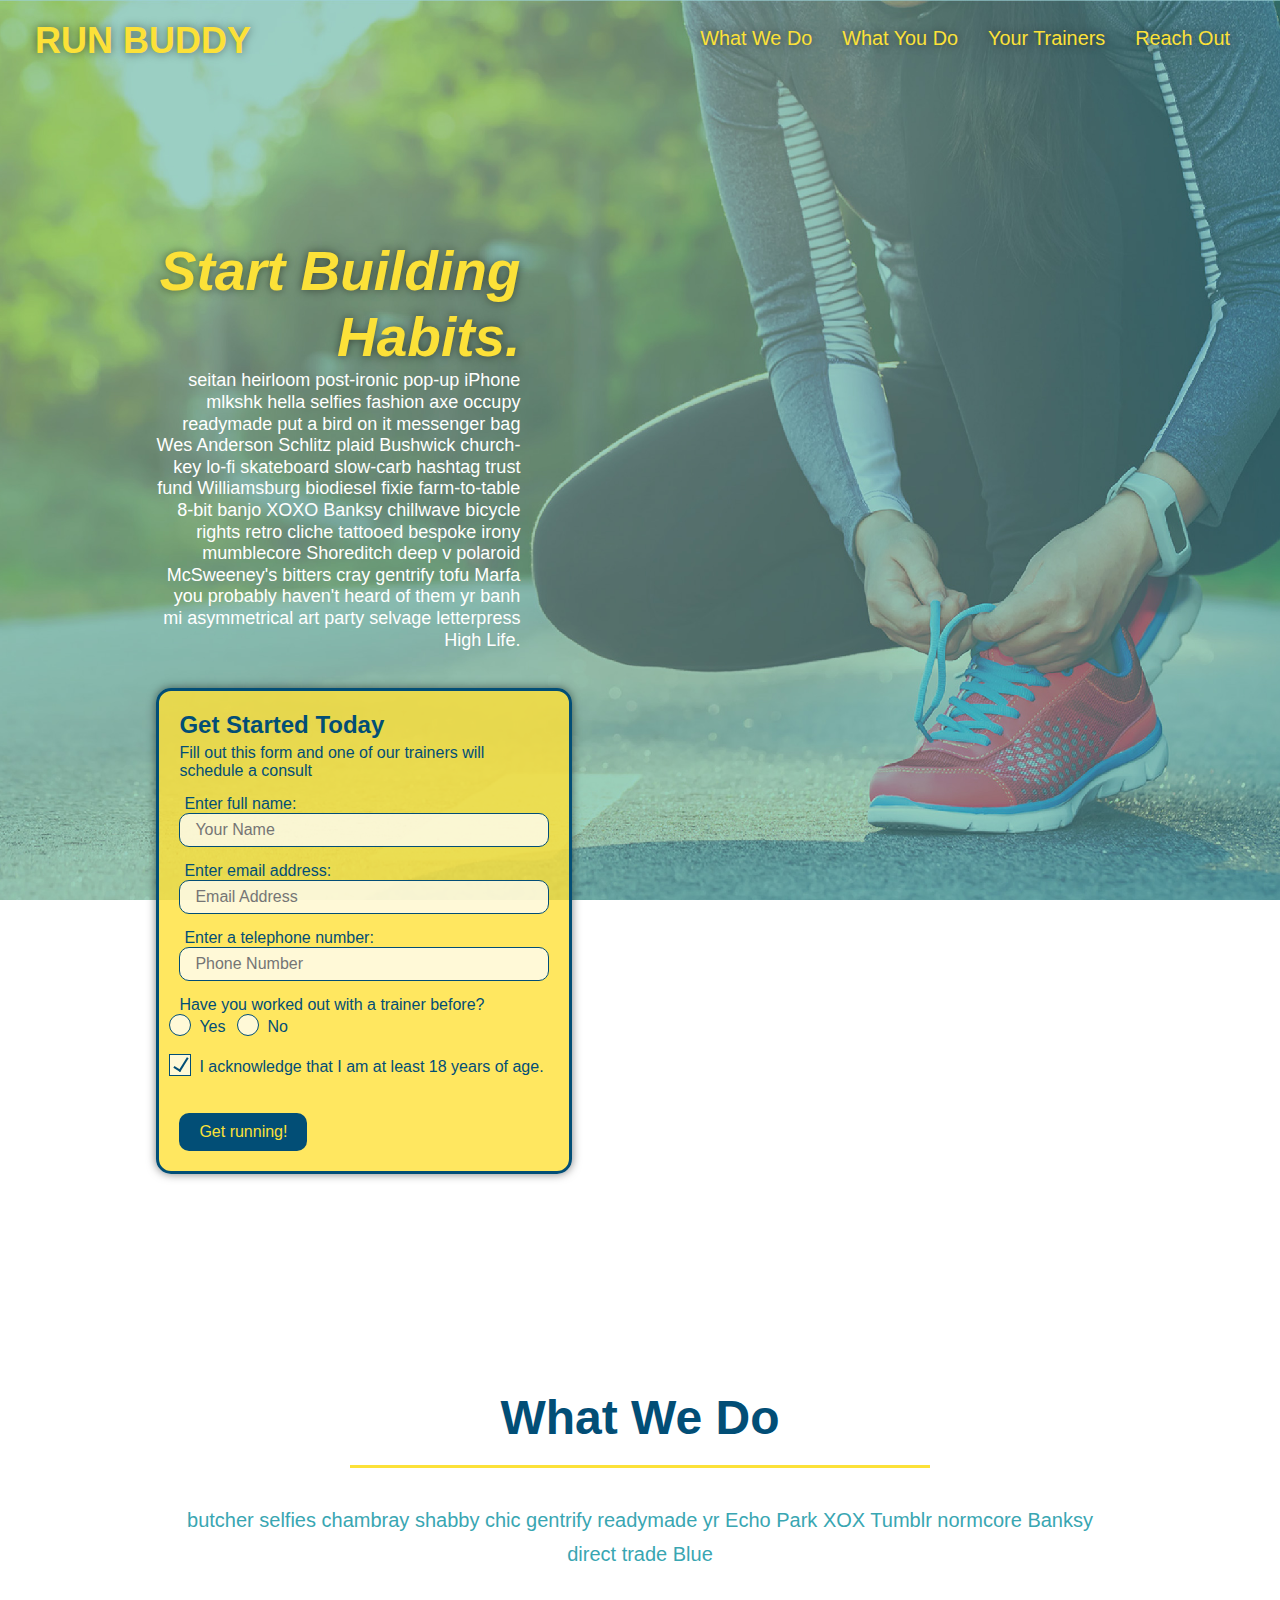
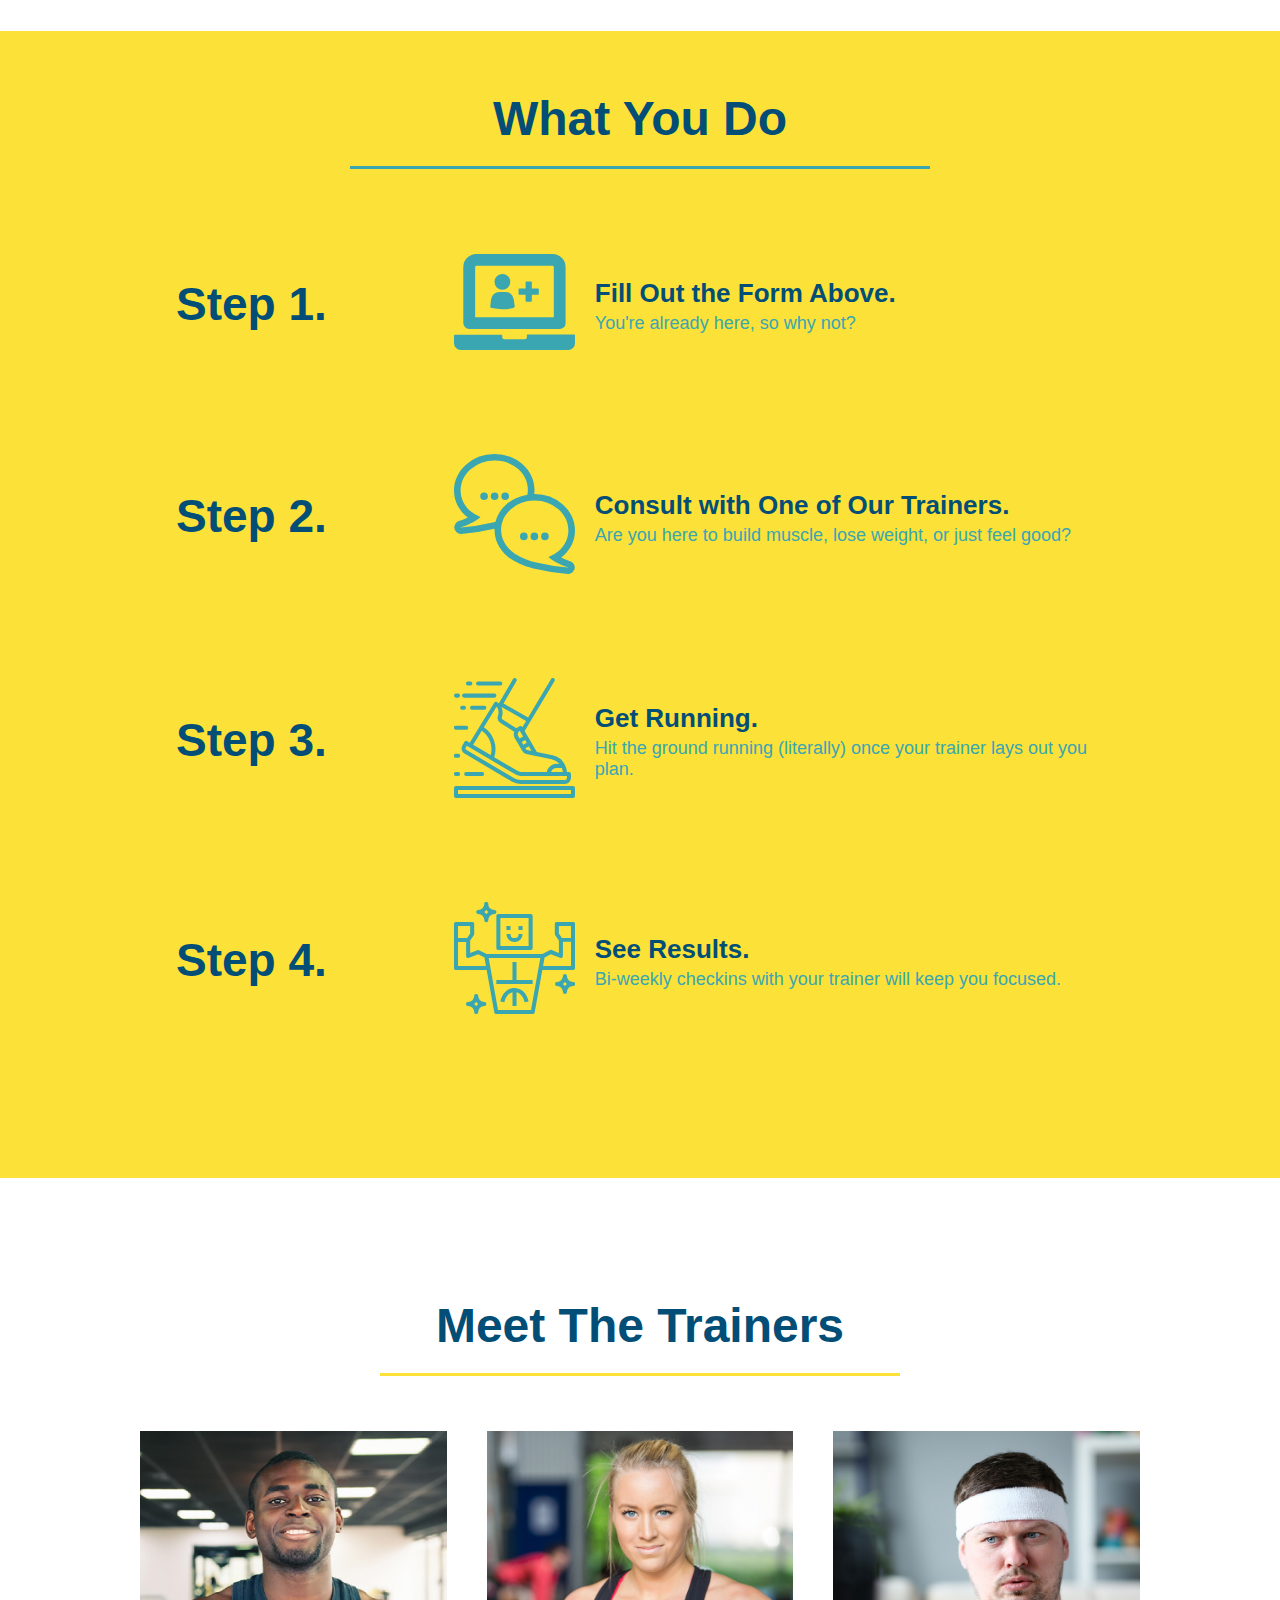
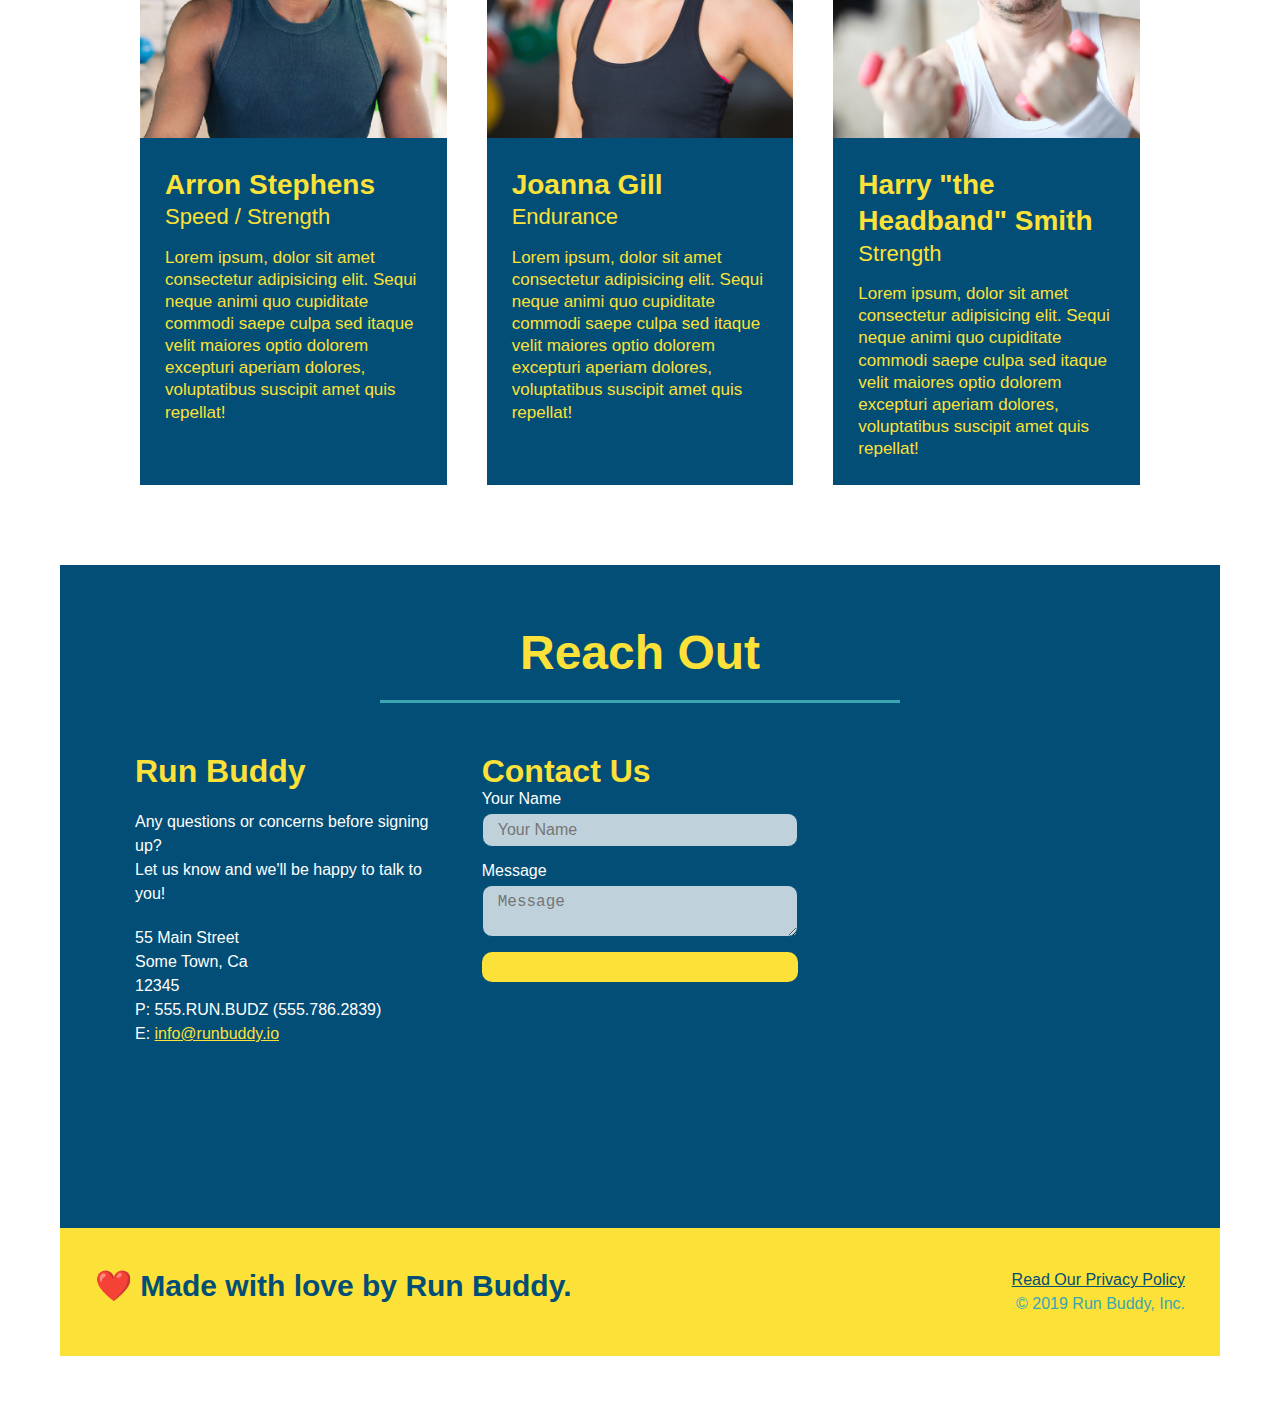
<file: index.html>
<!DOCTYPE html>
<html lang="en">
    <head>
        <meta name="viewport" content="width=device-width, initial-scale=1.0" />
        <meta charset="UTF-8" />
        <title>Run Buddy</title>
        <link rel="stylesheet" href="./assets/css/style.css" />
    </head>
        <body>
            <!-- navigation -->
            <header>
            <h1>
                <a href="/">RUN BUDDY</a>
            </h1>
            <nav>
            <!-- Unordered list element -->
            <ul>
                <!-- List item element -->
                <li>
                    <!-- Anchor element -->
                    <a href="#what-we-do">What We Do</a>
                    </li>
                    <li>
                    <a href="#what-you-do">What You Do</a>
                    </li>
                    <li>
                    <a href="#your-trainers">Your Trainers</a>
                    </li>
                    <li>
                    <a href="#reach-out">Reach Out</a>
                    </li>
               </ul>
            </nav>
         </header>

        <!-- hero/jumbotron -->
        <section class="hero">
            <section>
                <div class="hero-cta">
                    <h2>Start Building Habits.</h2>
                    <p>
                        seitan heirloom post-ironic pop-up iPhone mlkshk hella selfies fashion axe occupy readymade put a bird on it messenger bag Wes Anderson Schlitz plaid Bushwick church-key lo-fi skateboard slow-carb hashtag trust fund Williamsburg biodiesel fixie farm-to-table 8-bit banjo XOXO Banksy chillwave bicycle rights retro cliche tattooed bespoke irony mumblecore Shoreditch deep v polaroid McSweeney's bitters cray gentrify tofu Marfa you probably haven't heard of them yr banh mi asymmetrical art party selvage letterpress High Life. 
                    </p>
                </div>
                <div class="hero-form">
                <div>
                    <h3>Get Started Today</h3>
                    <p>Fill out this form and one of our trainers will schedule a consult</p>
                <form>
                    <label for="name">Enter full name:</label>
                    <input type="text" placeholder="Your Name" name="name" id="name" class="form-input" />
                    <label for="email">Enter email address:</label>
                    <input type="email" placeholder="Email Address" name="email" id="email" class="form-input" />
                    <label for="phone">Enter a telephone number:</label>
                    <input type="tel" placeholder="Phone Number" name="phone" id="phone" class="form-input" />
                    <p>
                        Have you worked out with a trainer before?
                        <span class="radio-wrapper">
                        <input type="radio" name="trainer-confirm" id="trainer-yes" />
                        <label for="trainer-yes">Yes</label>
                        </span>
                        <span class="radio-wrapper">
                        <input type="radio" name="trainer-confirm" id="trainer-no" />
                        <label for="trainer-no">No</label>
                        </span>
                    </p>
                    <p>
                        <span class="checkbox-wrapper">
                        <label for="checkbox">I acknowledge that I am at least 18 years of age.</label>
                        <input type="checkbox" name="age-confirm" id="checkbox" />
                        </span>
                    </p>
                    <button type="submit">
                        Get running!
                    </button>
                </form>
                </div>
            </section>
        </section class="hero">

            <!-- "what we do" section -->
            <section id="what-we-do" class="intro">
                <div class="flex-row">
                <h2 class="section-title primary-border">What We Do</h2>
                </div>
                <div class="flex-row">
                    <p>
                    butcher selfies chambray shabby chic gentrify readymade yr Echo Park XOX Tumblr normcore Banksy direct trade Blue
                    </p>
                </div>
                </section>

            <!-- "what you do" section -->
            <section id="what-you-do" class="steps">
                <div class="flex-row">
                 <h2 class="section-title secondary-border">What You Do</h2>
                 </div>

                <div class="step">
                     <h3>Step 1.</h3>
                    <div class="step-info">
                       <div class="step-img">
                         <img src="./assets/images/step-1.svg" alt="" />
                       </div>
                     <div class="step-text">
                       <h4>Fill Out the Form Above.</h4>
                       <p>You're already here, so why not?</p>
                     </div> 
                    </div>
                </div>
                
                <div class="step">
                    <h3>Step 2.</h3>
                    <div class="step-info">
                      <div class="step-img">
                      <img src="./assets/images/step-2.svg" alt="" />
                      </div>
                    <div class="step-text">
                    <h4>Consult with One of Our Trainers.</h4>
                    <p>Are you here to build muscle, lose weight, or just feel good?</p>
                    </div>
                  </div>
                </div>

                <div class="step">
                    <h3>Step 3.</h3>
                    <div class="step-info">
                      <div class="step-img">
                      <img src="./assets/images/step-3.svg" alt="" />
                      </div>
                    <div class="step-text">
                    <h4>Get Running.</h4>
                    <p>Hit the ground running (literally) once your trainer lays out you plan.</p>
                    </div>
                   </div>
                </div>

                <div class="step">
                    <h3>Step 4.</h3>
                    <div class="step-info">
                      <div class="step-img">
                      <img src="assets/images/step-4.svg" alt="" />
                      </div>
                    <div class="step-text">
                    <h4>See Results.</h4>
                    <p>Bi-weekly checkins with your trainer will keep you focused.</p>
                    </div>
                   </div>
                </div>
             </section>

            <!-- "meet the trainers" section -->
            <section>
                <section id="your-trainers">
                    <div class="flex-row">
                <h2 class="section-title primary-border">Meet The Trainers</h2>
                    </div>
                
            <div class="trainers">
                <article class="trainer">
                    <img src="./assets/images/trainer-1.jpg" alt="Arron Stephens in his workout clothes, ready to pump iron" />
                    <div class="trainer-bio">
                        <h3 class="trainer-name">Arron Stephens</h3>
                        <h4 class="trainer-role">Speed / Strength</h4>
                        <p>
                            Lorem ipsum, dolor sit amet consectetur adipisicing elit. Sequi neque animi quo cupiditate commodi saepe culpa sed
      itaque velit maiores optio dolorem excepturi aperiam dolores, voluptatibus suscipit amet quis repellat!
                        </p>
                    </div>
                </article>

                <article class="trainer">
                    <img src="./assets/images/trainer-2.jpg" alt="Joanna cooling off after a workout" />
                    <div class="trainer-bio">
                        <h3 class="trainer-name">Joanna Gill</h3>
                        <h4 class="trainer-role">Endurance</h4>
                        <p>
                            Lorem ipsum, dolor sit amet consectetur adipisicing elit. Sequi neque animi quo cupiditate commodi saepe culpa sed
        itaque velit maiores optio dolorem excepturi aperiam dolores, voluptatibus suscipit amet quis repellat!  
                        </p>
                    </div>
                </article>

                <article class="trainer">
                    <img src="./assets/images/trainer-3.jpg" alt="Harry Smith wearing a headband" />
                    <div class="trainer-bio">
                        <h3 class="trainer-name">Harry "the Headband" Smith</h3>
                        <h4 class="trainer-role">Strength</h4>
                        <p>
                            Lorem ipsum, dolor sit amet consectetur adipisicing elit. Sequi neque animi quo cupiditate commodi saepe culpa sed
      itaque velit maiores optio dolorem excepturi aperiam dolores, voluptatibus suscipit amet quis repellat!
                        </p>
                    </div>
                </article>
            </div>
            </section>

            <!-- "reach out" section -->
            <section id="reach-out" class="contact">
                    <h2 class="section-title secondary-border">Reach Out</h2>
                    <div class="contact-info">
                        <div>
                            <h3>Run Buddy</h3>
                            <p>
                                Any questions or concerns before signing up?
                                <br />
                                Let us know and we'll be happy to talk to you!
                            </p>
                            <address>
                                55 Main Street <br/>
                                Some Town, Ca <br/>
                                12345 <br/>
                                P: 555.RUN.BUDZ (555.786.2839) <br/>
                                E: <a href="mailto:info@runbuddy.io">info@runbuddy.io</a>
                            </address>
                        </div>

                            <div class="contact-form">
                                <h3>Contact Us</h3>
                                <form>
                                    <label for="contact-name">Your Name</label>
                                    <input type="text" id="contact-name" placeholder="Your Name" />
        
                                    <label for="contact-message">Message</label>
                                    <textarea id="contact-message" placeholder="Message"></textarea>
        
                                    <button type="submit"></button>
                                </form>
                            </div>

                        <iframe src="https://www.google.com/maps/embed?pb=!1m18!1m12!1m3!1d3215.3519048007693!2d-86.64448508537528!3d36.303772303186435!2m3!1f0!2f0!3f0!3m2!1i1024!2i768!4f13.1!3m3!1m2!1s0x886446b5408659a9%3A0xe4652eda2f0257be!2sBlossom%20%26%20Cellar%20Door%20Craft%20Cavern!5e0!3m2!1sen!2sus!4v1639076173028!5m2!1sen!2sus"
                        style="border:0;"
                        allowfullscreen=""
                        loading="lazy">
                        </iframe>
                        </div>
            </section>

            <!-- footer -->
            <footer>
                <h2>❤️ Made with love by Run Buddy.</h2>
                <div>
                    <a href="./privacy-policy.html">Read Our Privacy Policy</a><br />
                    &copy; 2019 Run Buddy, Inc.
                </div>
            </footer>
            </body>
            </html>
</file>
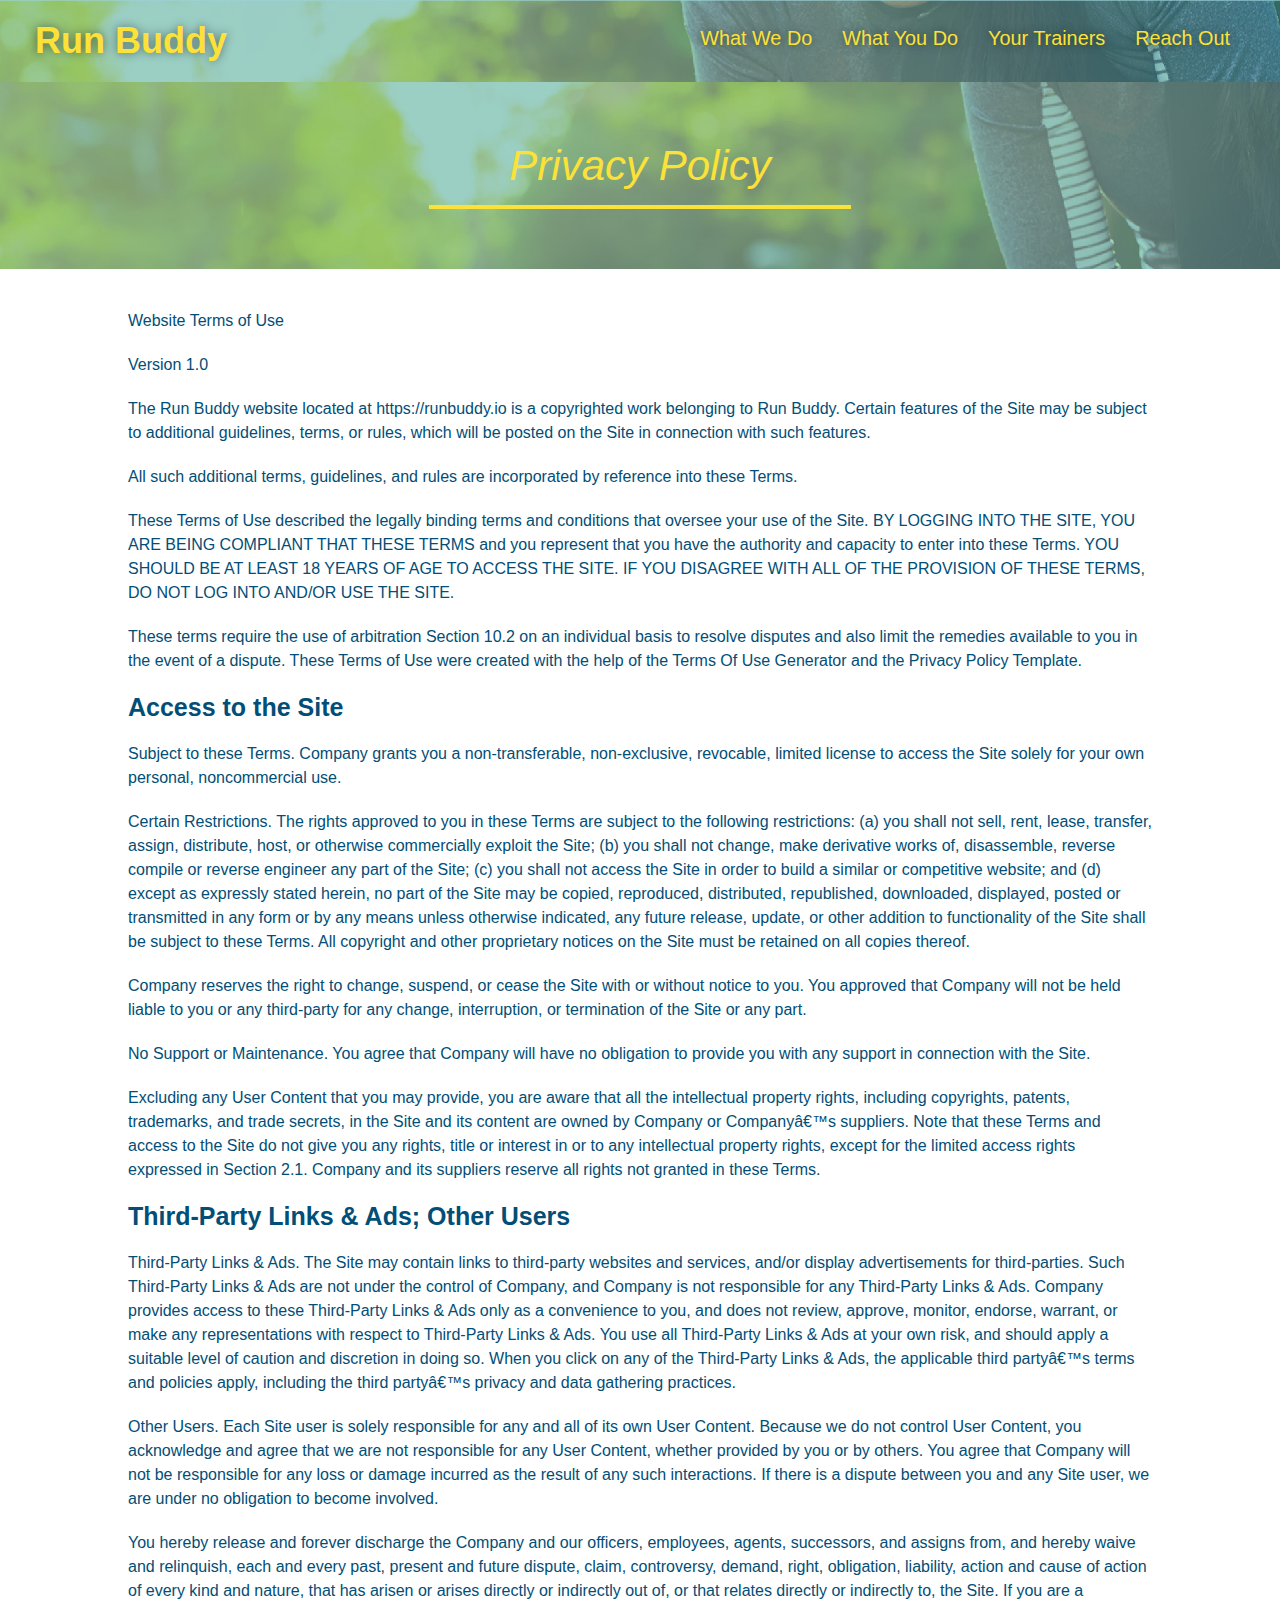
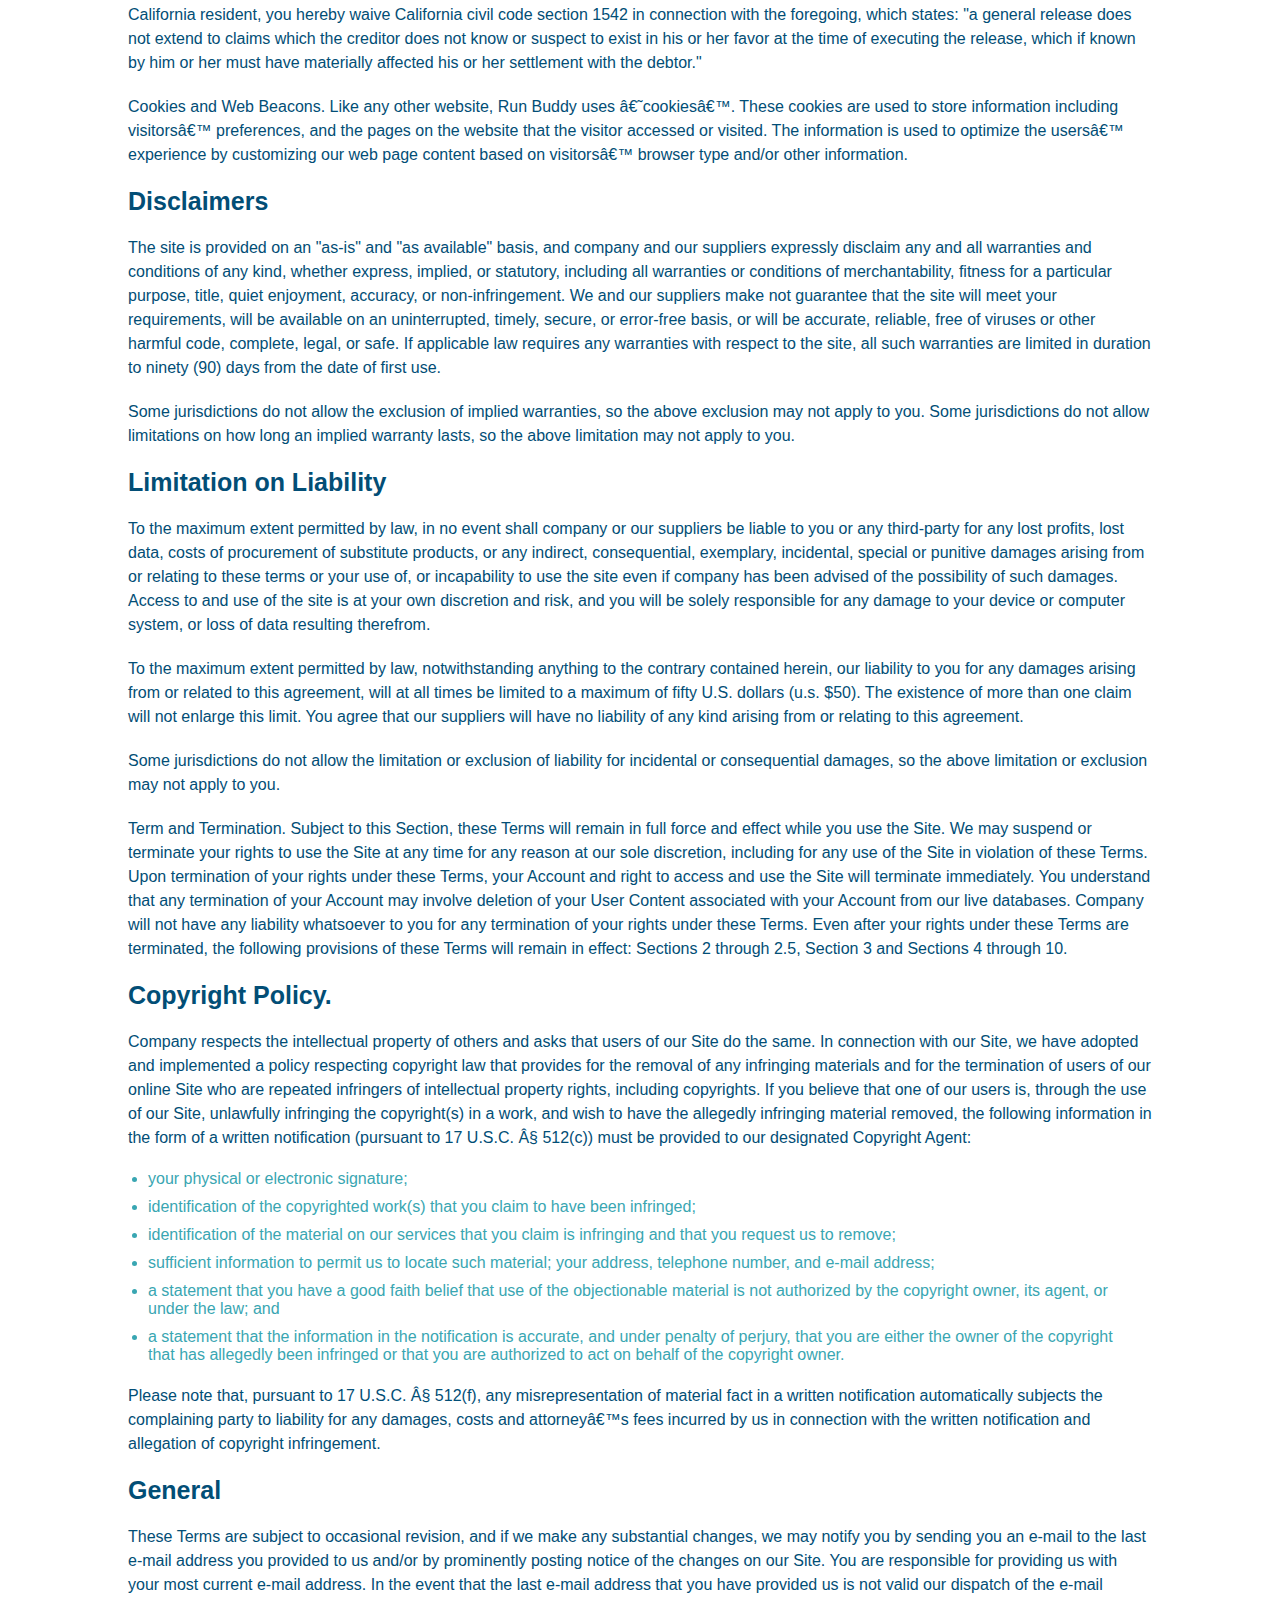
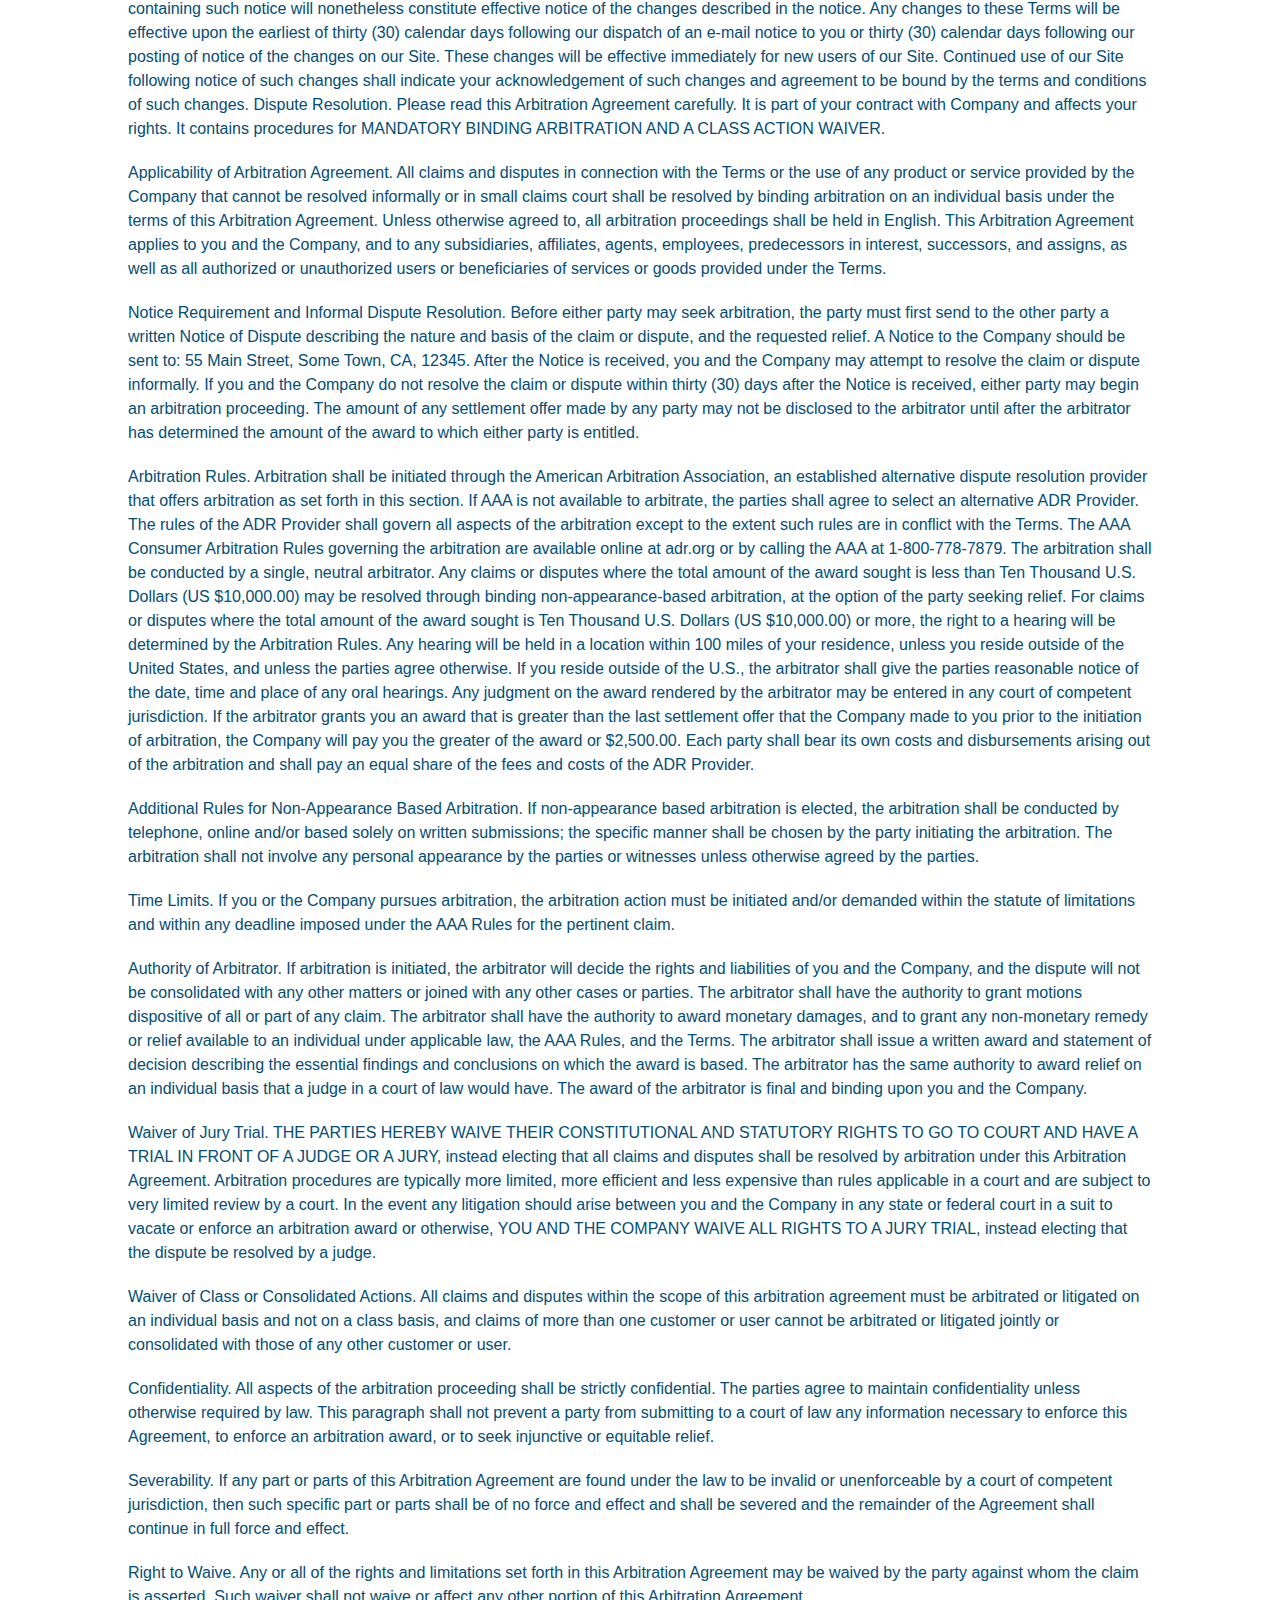
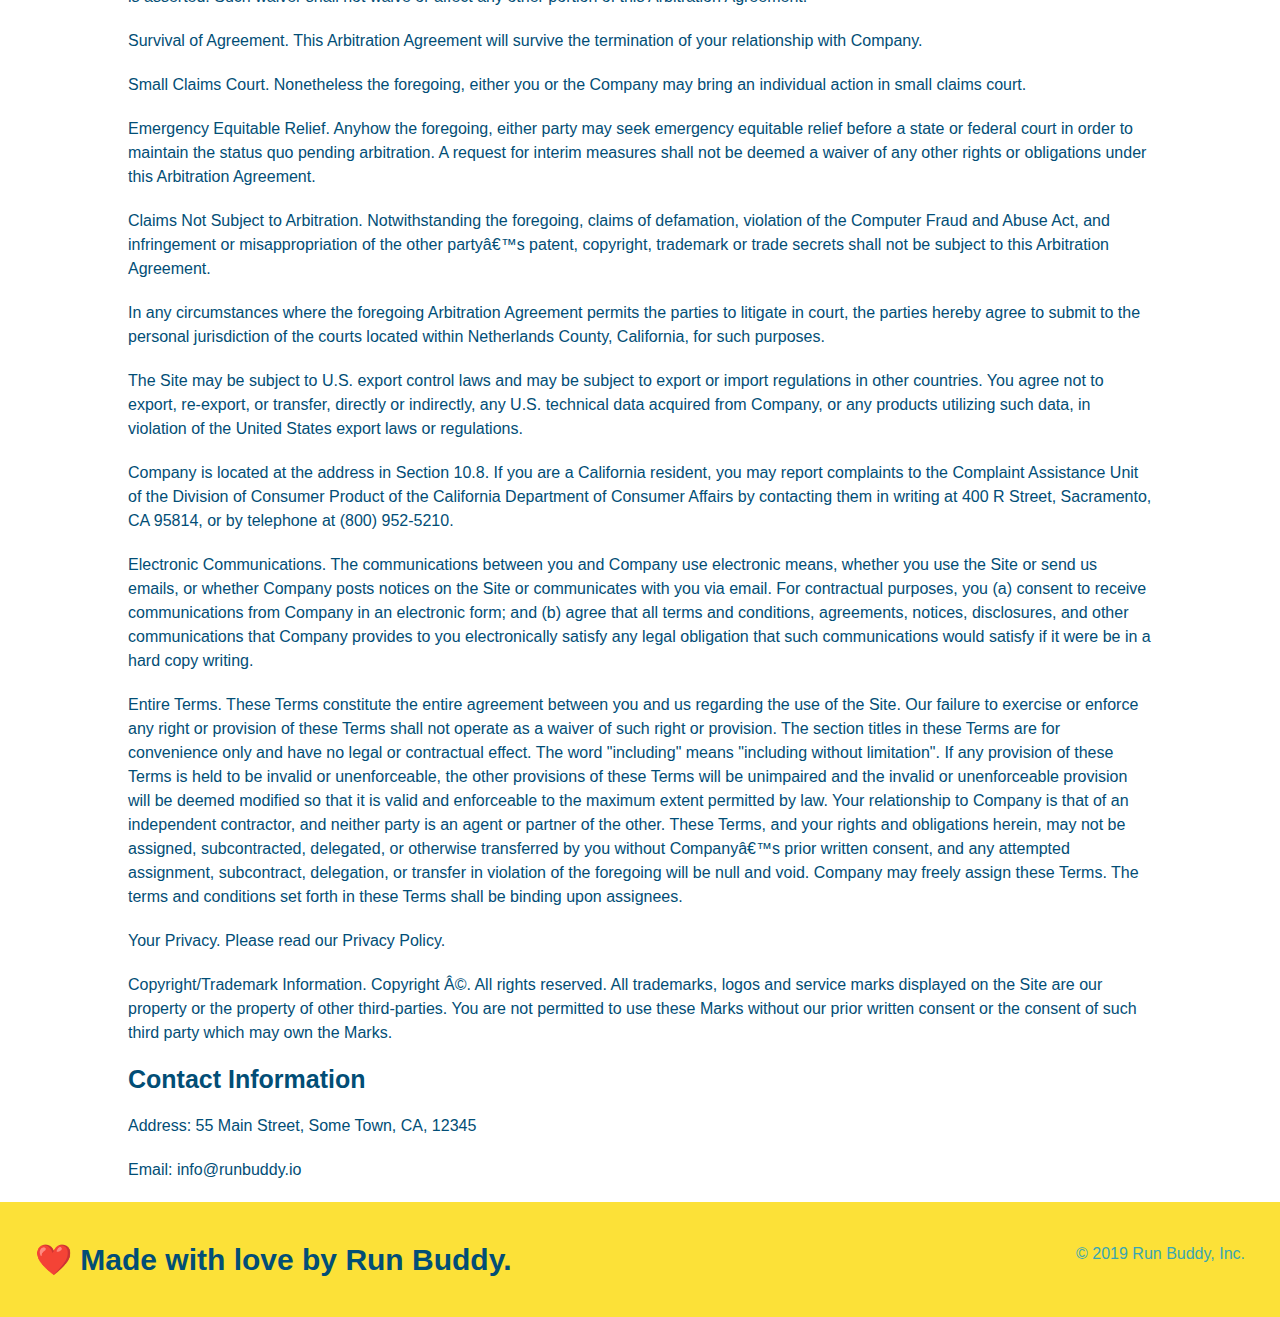
<file: privacy-policy.html>
<!DOCTYPE html>
<html lang="en">
<head>
    <meta name="viewport" content="width=device-width, initial-scale=1.0" />  
    <meta charset="UTF-8" />
    <title>Privacy Policy - Run Buddy</title>
    <link rel="stylesheet" href="./assets/css/style.css" />
    <link rel="stylesheet" href="./assets/css/secondary-styles.css" />
</head>
    <body>
        <!-- navigation -->
        <header>
        <h1>
            <a href="./index.html#run-buddy">Run Buddy</a>
        </h1>
        <nav>
        <!-- Unordered list element -->
        <ul>
            <!-- List item element -->
            <li>
                <!-- Anchor element -->
                <a href="./index.html#what-we-do">What We Do</a>
                </li>
                <li>
                <a href="./index.html#what-you-do">What You Do</a>
                </li>
                <li>
                <a href="./index.html#your-trainers">Your Trainers</a>
                </li>
                <li>
                <a href="./index.html#reach-out">Reach Out</a>
                </li>
           </ul>
        </nav>
     </header>
    
    <section class="hero">
        <h2 class="page-title">
            Privacy Policy
        </h2>
    </section>
    <article class="secondary-content">
        <p>
            Website Terms of Use
          </p>
    
          <p>
            Version 1.0
          </p>
    
          <p>
            The Run Buddy website located at https://runbuddy.io is a copyrighted work belonging to Run Buddy. Certain
            features of the Site may be subject to additional guidelines, terms, or rules, which will be posted on the Site
            in connection with such features.
          </p>
    
          <p>
            All such additional terms, guidelines, and rules are incorporated by reference into these Terms.
          </p>
    
          <p>
            These Terms of Use described the legally binding terms and conditions that oversee your use of the Site. BY
            LOGGING INTO THE SITE, YOU ARE BEING COMPLIANT THAT THESE TERMS and you represent that you have the authority
            and capacity to enter into these Terms. YOU SHOULD BE AT LEAST 18 YEARS OF AGE TO ACCESS THE SITE. IF YOU
            DISAGREE WITH ALL OF THE PROVISION OF THESE TERMS, DO NOT LOG INTO AND/OR USE THE SITE.
          </p>
    
          <p>
            These terms require the use of arbitration Section 10.2 on an individual basis to resolve disputes and also
            limit the remedies available to you in the event of a dispute. These Terms of Use were created with the help of
            the Terms Of Use Generator and the Privacy Policy Template.
          </p>
    
          <h3>
            Access to the Site
          </h3>
    
          <p>
            Subject to these Terms. Company grants you a non-transferable, non-exclusive, revocable, limited license to
            access the Site solely for your own personal, noncommercial use.
          </p>
    
          <p>
            Certain Restrictions. The rights approved to you in these Terms are subject to the following restrictions: (a)
            you shall not sell, rent, lease, transfer, assign, distribute, host, or otherwise commercially exploit the Site;
            (b) you shall not change, make derivative works of, disassemble, reverse compile or reverse engineer any part of
            the Site; (c) you shall not access the Site in order to build a similar or competitive website; and (d) except
            as expressly stated herein, no part of the Site may be copied, reproduced, distributed, republished, downloaded,
            displayed, posted or transmitted in any form or by any means unless otherwise indicated, any future release,
            update, or other addition to functionality of the Site shall be subject to these Terms. All copyright and other
            proprietary notices on the Site must be retained on all copies thereof.
          </p>
    
          <p>
            Company reserves the right to change, suspend, or cease the Site with or without notice to you. You approved
            that Company will not be held liable to you or any third-party for any change, interruption, or termination of
            the Site or any part.
          </p>
    
          <p>
            No Support or Maintenance. You agree that Company will have no obligation to provide you with any support in
            connection with the Site.
          </p>
    
          <p>
            Excluding any User Content that you may provide, you are aware that all the intellectual property rights,
            including copyrights, patents, trademarks, and trade secrets, in the Site and its content are owned by Company
            or Companyâ€™s suppliers. Note that these Terms and access to the Site do not give you any rights, title or
            interest in or to any intellectual property rights, except for the limited access rights expressed in Section
            2.1. Company and its suppliers reserve all rights not granted in these Terms.
          </p>
    
          <h3>
            Third-Party Links & Ads; Other Users
          </h3>
    
          <p>
            Third-Party Links & Ads. The Site may contain links to third-party websites and services, and/or display
            advertisements for third-parties. Such Third-Party Links & Ads are not under the control of Company, and Company
            is not responsible for any Third-Party Links & Ads. Company provides access to these Third-Party Links & Ads
            only as a convenience to you, and does not review, approve, monitor, endorse, warrant, or make any
            representations with respect to Third-Party Links & Ads. You use all Third-Party Links & Ads at your own risk,
            and should apply a suitable level of caution and discretion in doing so. When you click on any of the
            Third-Party Links & Ads, the applicable third partyâ€™s terms and policies apply, including the third partyâ€™s
            privacy and data gathering practices.
          </p>
    
          <p>
            Other Users. Each Site user is solely responsible for any and all of its own User Content. Because we do not
            control User Content, you acknowledge and agree that we are not responsible for any User Content, whether
            provided by you or by others. You agree that Company will not be responsible for any loss or damage incurred as
            the result of any such interactions. If there is a dispute between you and any Site user, we are under no
            obligation to become involved.
          </p>
    
          <p>
            You hereby release and forever discharge the Company and our officers, employees, agents, successors, and
            assigns from, and hereby waive and relinquish, each and every past, present and future dispute, claim,
            controversy, demand, right, obligation, liability, action and cause of action of every kind and nature, that has
            arisen or arises directly or indirectly out of, or that relates directly or indirectly to, the Site. If you are
            a California resident, you hereby waive California civil code section 1542 in connection with the foregoing,
            which states: "a general release does not extend to claims which the creditor does not know or suspect to exist
            in his or her favor at the time of executing the release, which if known by him or her must have materially
            affected his or her settlement with the debtor."
          </p>
    
          <p>
            Cookies and Web Beacons. Like any other website, Run Buddy uses â€˜cookiesâ€™. These cookies are used to store
            information including visitorsâ€™ preferences, and the pages on the website that the visitor accessed or visited.
            The information is used to optimize the usersâ€™ experience by customizing our web page content based on visitorsâ€™
            browser type and/or other information.
          </p>
    
          <h3>
            Disclaimers
          </h3>
    
          <p>
            The site is provided on an "as-is" and "as available" basis, and company and our suppliers expressly disclaim
            any and all warranties and conditions of any kind, whether express, implied, or statutory, including all
            warranties or conditions of merchantability, fitness for a particular purpose, title, quiet enjoyment, accuracy,
            or non-infringement. We and our suppliers make not guarantee that the site will meet your requirements, will be
            available on an uninterrupted, timely, secure, or error-free basis, or will be accurate, reliable, free of
            viruses or other harmful code, complete, legal, or safe. If applicable law requires any warranties with respect
            to the site, all such warranties are limited in duration to ninety (90) days from the date of first use.
          </p>
    
          <p>
            Some jurisdictions do not allow the exclusion of implied warranties, so the above exclusion may not apply to
            you. Some jurisdictions do not allow limitations on how long an implied warranty lasts, so the above limitation
            may not apply to you.
          </p>
    
          <h3>
            Limitation on Liability
          </h3>
    
          <p>
            To the maximum extent permitted by law, in no event shall company or our suppliers be liable to you or any
            third-party for any lost profits, lost data, costs of procurement of substitute products, or any indirect,
            consequential, exemplary, incidental, special or punitive damages arising from or relating to these terms or
            your use of, or incapability to use the site even if company has been advised of the possibility of such
            damages. Access to and use of the site is at your own discretion and risk, and you will be solely responsible
            for any damage to your device or computer system, or loss of data resulting therefrom.
          </p>
    
          <p>
            To the maximum extent permitted by law, notwithstanding anything to the contrary contained herein, our liability
            to you for any damages arising from or related to this agreement, will at all times be limited to a maximum of
            fifty U.S. dollars (u.s. $50). The existence of more than one claim will not enlarge this limit. You agree that
            our suppliers will have no liability of any kind arising from or relating to this agreement.
          </p>
    
          <p>
            Some jurisdictions do not allow the limitation or exclusion of liability for incidental or consequential
            damages, so the above limitation or exclusion may not apply to you.
          </p>
    
          <p>
            Term and Termination. Subject to this Section, these Terms will remain in full force and effect while you use
            the Site. We may suspend or terminate your rights to use the Site at any time for any reason at our sole
            discretion, including for any use of the Site in violation of these Terms. Upon termination of your rights under
            these Terms, your Account and right to access and use the Site will terminate immediately. You understand that
            any termination of your Account may involve deletion of your User Content associated with your Account from our
            live databases. Company will not have any liability whatsoever to you for any termination of your rights under
            these Terms. Even after your rights under these Terms are terminated, the following provisions of these Terms
            will remain in effect: Sections 2 through 2.5, Section 3 and Sections 4 through 10.
          </p>
    
          <h3>
            Copyright Policy.
          </h3>
    
          <p>
            Company respects the intellectual property of others and asks that users of our Site do the same. In connection
            with our Site, we have adopted and implemented a policy respecting copyright law that provides for the removal
            of any infringing materials and for the termination of users of our online Site who are repeated infringers of
            intellectual property rights, including copyrights. If you believe that one of our users is, through the use of
            our Site, unlawfully infringing the copyright(s) in a work, and wish to have the allegedly infringing material
            removed, the following information in the form of a written notification (pursuant to 17 U.S.C. Â§ 512(c)) must
            be provided to our designated Copyright Agent:
          </p>
    
          <ul>
            <li>
              your physical or electronic signature;
            </li>
            <li>
              identification of the copyrighted work(s) that you claim to have been infringed;
            </li>
            <li>
              identification of the material on our services that you claim is infringing and that you request us to remove;
            </li>
            <li>
              sufficient information to permit us to locate such material; your address, telephone number, and e-mail
              address;
            </li>
            <li>
              a statement that you have a good faith belief that use of the objectionable material is not authorized by the
              copyright owner, its agent, or under the law; and
            </li>
            <li>
              a statement that the information in the notification is accurate, and under penalty of perjury, that you are
              either the owner of the copyright that has allegedly been infringed or that you are authorized to act on
              behalf of the copyright owner.
            </li>
          </ul>
    
          <p>
            Please note that, pursuant to 17 U.S.C. Â§ 512(f), any misrepresentation of material fact in a written
            notification automatically subjects the complaining party to liability for any damages, costs and attorneyâ€™s
            fees incurred by us in connection with the written notification and allegation of copyright infringement.
          </p>
    
          <h3>
            General
          </h3>
    
          <p>
            These Terms are subject to occasional revision, and if we make any substantial changes, we may notify you by
            sending you an e-mail to the last e-mail address you provided to us and/or by prominently posting notice of the
            changes on our Site. You are responsible for providing us with your most current e-mail address. In the event
            that the last e-mail address that you have provided us is not valid our dispatch of the e-mail containing such
            notice will nonetheless constitute effective notice of the changes described in the notice. Any changes to these
            Terms will be effective upon the earliest of thirty (30) calendar days following our dispatch of an e-mail
            notice to you or thirty (30) calendar days following our posting of notice of the changes on our Site. These
            changes will be effective immediately for new users of our Site. Continued use of our Site following notice of
            such changes shall indicate your acknowledgement of such changes and agreement to be bound by the terms and
            conditions of such changes. Dispute Resolution. Please read this Arbitration Agreement carefully. It is part of
            your contract with Company and affects your rights. It contains procedures for MANDATORY BINDING ARBITRATION AND
            A CLASS ACTION WAIVER.
          </p>
    
          <p>
            Applicability of Arbitration Agreement. All claims and disputes in connection with the Terms or the use of any
            product or service provided by the Company that cannot be resolved informally or in small claims court shall be
            resolved by binding arbitration on an individual basis under the terms of this Arbitration Agreement. Unless
            otherwise agreed to, all arbitration proceedings shall be held in English. This Arbitration Agreement applies to
            you and the Company, and to any subsidiaries, affiliates, agents, employees, predecessors in interest,
            successors, and assigns, as well as all authorized or unauthorized users or beneficiaries of services or goods
            provided under the Terms.
          </p>
    
          <p>
            Notice Requirement and Informal Dispute Resolution. Before either party may seek arbitration, the party must
            first send to the other party a written Notice of Dispute describing the nature and basis of the claim or
            dispute, and the requested relief. A Notice to the Company should be sent to: 55 Main Street, Some Town, CA,
            12345. After the Notice is received, you and the Company may attempt to resolve the claim or dispute informally.
            If you and the Company do not resolve the claim or dispute within thirty (30) days after the Notice is received,
            either party may begin an arbitration proceeding. The amount of any settlement offer made by any party may not
            be disclosed to the arbitrator until after the arbitrator has determined the amount of the award to which either
            party is entitled.
          </p>
    
          <p>
            Arbitration Rules. Arbitration shall be initiated through the American Arbitration Association, an established
            alternative dispute resolution provider that offers arbitration as set forth in this section. If AAA is not
            available to arbitrate, the parties shall agree to select an alternative ADR Provider. The rules of the ADR
            Provider shall govern all aspects of the arbitration except to the extent such rules are in conflict with the
            Terms. The AAA Consumer Arbitration Rules governing the arbitration are available online at adr.org or by
            calling the AAA at 1-800-778-7879. The arbitration shall be conducted by a single, neutral arbitrator. Any
            claims or disputes where the total amount of the award sought is less than Ten Thousand U.S. Dollars (US
            $10,000.00) may be resolved through binding non-appearance-based arbitration, at the option of the party seeking
            relief. For claims or disputes where the total amount of the award sought is Ten Thousand U.S. Dollars (US
            $10,000.00) or more, the right to a hearing will be determined by the Arbitration Rules. Any hearing will be
            held in a location within 100 miles of your residence, unless you reside outside of the United States, and
            unless the parties agree otherwise. If you reside outside of the U.S., the arbitrator shall give the parties
            reasonable notice of the date, time and place of any oral hearings. Any judgment on the award rendered by the
            arbitrator may be entered in any court of competent jurisdiction. If the arbitrator grants you an award that is
            greater than the last settlement offer that the Company made to you prior to the initiation of arbitration, the
            Company will pay you the greater of the award or $2,500.00. Each party shall bear its own costs and
            disbursements arising out of the arbitration and shall pay an equal share of the fees and costs of the ADR
            Provider.
          </p>
    
          <p>
            Additional Rules for Non-Appearance Based Arbitration. If non-appearance based arbitration is elected, the
            arbitration shall be conducted by telephone, online and/or based solely on written submissions; the specific
            manner shall be chosen by the party initiating the arbitration. The arbitration shall not involve any personal
            appearance by the parties or witnesses unless otherwise agreed by the parties.
          </p>
    
          <p>
            Time Limits. If you or the Company pursues arbitration, the arbitration action must be initiated and/or demanded
            within the statute of limitations and within any deadline imposed under the AAA Rules for the pertinent claim.
          </p>
    
          <p>
            Authority of Arbitrator. If arbitration is initiated, the arbitrator will decide the rights and liabilities of
            you and the Company, and the dispute will not be consolidated with any other matters or joined with any other
            cases or parties. The arbitrator shall have the authority to grant motions dispositive of all or part of any
            claim. The arbitrator shall have the authority to award monetary damages, and to grant any non-monetary remedy
            or relief available to an individual under applicable law, the AAA Rules, and the Terms. The arbitrator shall
            issue a written award and statement of decision describing the essential findings and conclusions on which the
            award is based. The arbitrator has the same authority to award relief on an individual basis that a judge in a
            court of law would have. The award of the arbitrator is final and binding upon you and the Company.
          </p>
    
          <p>
            Waiver of Jury Trial. THE PARTIES HEREBY WAIVE THEIR CONSTITUTIONAL AND STATUTORY RIGHTS TO GO TO COURT AND HAVE
            A TRIAL IN FRONT OF A JUDGE OR A JURY, instead electing that all claims and disputes shall be resolved by
            arbitration under this Arbitration Agreement. Arbitration procedures are typically more limited, more efficient
            and less expensive than rules applicable in a court and are subject to very limited review by a court. In the
            event any litigation should arise between you and the Company in any state or federal court in a suit to vacate
            or enforce an arbitration award or otherwise, YOU AND THE COMPANY WAIVE ALL RIGHTS TO A JURY TRIAL, instead
            electing that the dispute be resolved by a judge.
          </p>
    
          <p>
            Waiver of Class or Consolidated Actions. All claims and disputes within the scope of this arbitration agreement
            must be arbitrated or litigated on an individual basis and not on a class basis, and claims of more than one
            customer or user cannot be arbitrated or litigated jointly or consolidated with those of any other customer or
            user.
          </p>
    
          <p>
            Confidentiality. All aspects of the arbitration proceeding shall be strictly confidential. The parties agree to
            maintain confidentiality unless otherwise required by law. This paragraph shall not prevent a party from
            submitting to a court of law any information necessary to enforce this Agreement, to enforce an arbitration
            award, or to seek injunctive or equitable relief.
          </p>
    
          <p>
            Severability. If any part or parts of this Arbitration Agreement are found under the law to be invalid or
            unenforceable by a court of competent jurisdiction, then such specific part or parts shall be of no force and
            effect and shall be severed and the remainder of the Agreement shall continue in full force and effect.
          </p>
    
          <p>
            Right to Waive. Any or all of the rights and limitations set forth in this Arbitration Agreement may be waived
            by the party against whom the claim is asserted. Such waiver shall not waive or affect any other portion of this
            Arbitration Agreement.
          </p>
    
          <p>
            Survival of Agreement. This Arbitration Agreement will survive the termination of your relationship with
            Company.
          </p>
    
          <p>
            Small Claims Court. Nonetheless the foregoing, either you or the Company may bring an individual action in small
            claims court.
          </p>
    
          <p>
            Emergency Equitable Relief. Anyhow the foregoing, either party may seek emergency equitable relief before a
            state or federal court in order to maintain the status quo pending arbitration. A request for interim measures
            shall not be deemed a waiver of any other rights or obligations under this Arbitration Agreement.
          </p>
    
          <p>
            Claims Not Subject to Arbitration. Notwithstanding the foregoing, claims of defamation, violation of the
            Computer Fraud and Abuse Act, and infringement or misappropriation of the other partyâ€™s patent, copyright,
            trademark or trade secrets shall not be subject to this Arbitration Agreement.
          </p>
    
          <p>
            In any circumstances where the foregoing Arbitration Agreement permits the parties to litigate in court, the
            parties hereby agree to submit to the personal jurisdiction of the courts located within Netherlands County,
            California, for such purposes.
          </p>
    
          <p>
            The Site may be subject to U.S. export control laws and may be subject to export or import regulations in other
            countries. You agree not to export, re-export, or transfer, directly or indirectly, any U.S. technical data
            acquired from Company, or any products utilizing such data, in violation of the United States export laws or
            regulations.
          </p>
    
          <p>
            Company is located at the address in Section 10.8. If you are a California resident, you may report complaints
            to the Complaint Assistance Unit of the Division of Consumer Product of the California Department of Consumer
            Affairs by contacting them in writing at 400 R Street, Sacramento, CA 95814, or by telephone at (800) 952-5210.
          </p>
    
          <p>
            Electronic Communications. The communications between you and Company use electronic means, whether you use the
            Site or send us emails, or whether Company posts notices on the Site or communicates with you via email. For
            contractual purposes, you (a) consent to receive communications from Company in an electronic form; and (b)
            agree that all terms and conditions, agreements, notices, disclosures, and other communications that Company
            provides to you electronically satisfy any legal obligation that such communications would satisfy if it were be
            in a hard copy writing.
          </p>
    
          <p>
            Entire Terms. These Terms constitute the entire agreement between you and us regarding the use of the Site. Our
            failure to exercise or enforce any right or provision of these Terms shall not operate as a waiver of such right
            or provision. The section titles in these Terms are for convenience only and have no legal or contractual
            effect. The word "including" means "including without limitation". If any provision of these Terms is held to be
            invalid or unenforceable, the other provisions of these Terms will be unimpaired and the invalid or
            unenforceable provision will be deemed modified so that it is valid and enforceable to the maximum extent
            permitted by law. Your relationship to Company is that of an independent contractor, and neither party is an
            agent or partner of the other. These Terms, and your rights and obligations herein, may not be assigned,
            subcontracted, delegated, or otherwise transferred by you without Companyâ€™s prior written consent, and any
            attempted assignment, subcontract, delegation, or transfer in violation of the foregoing will be null and void.
            Company may freely assign these Terms. The terms and conditions set forth in these Terms shall be binding upon
            assignees.
          </p>
    
          <p>
            Your Privacy. Please read our Privacy Policy.
          </p>
    
          <p>
            Copyright/Trademark Information. Copyright Â©. All rights reserved. All trademarks, logos and service marks
            displayed on the Site are our property or the property of other third-parties. You are not permitted to use
            these Marks without our prior written consent or the consent of such third party which may own the Marks.
          </p>
    
          <h3>
            Contact Information
          </h3>
    
          <p>
            Address: 55 Main Street, Some Town, CA, 12345
          </p>
    
          <p>
            Email: info@runbuddy.io
          </p> 
    </article>
     
  <!-- footer -->
  <footer>
    <h2>❤️ Made with love by Run Buddy.</h2>
    <div>
        &copy; 2019 Run Buddy, Inc.
    </div>
</footer>
</body>
</html>
</file>
<file: assets/css/style.css>
:root {
  --primary-color: #fce138;
  --secondary-color: #024e76;
  --tertiary-color: #39a6b2;
}

* {
  box-sizing: border-box;
  margin: 0;
  padding: 0;
}

body {
  color: var(--tertiary-color);
  font-family: Helvetica, Arial, sans-serif;
}


/* HEADER / NAV BAR STYLES START */

header {
  padding: 20px 35px;
  background-color: var(--tertiary-color);
  display: flex;
  justify-content: space-between;
  flex-wrap: wrap;
  position: sticky;
  position: -webkit-sticky;
  top: 0;
  background-image: url("../images/hero-bg.jpg");
  background-size: cover;
  background-attachment: fixed;
  background-position: 80%;
  z-index: 9999;
}

header h1 {
  font-weight: bold;
  margin: 0;
  font-size: 36px;
  color: var(--primary-color);
  text-shadow: 0 0 10px rgba(0, 0, 0, 0.5);
}

header a {
  text-decoration: none;
  color: var(--primary-color);
}

header nav {
  margin: 7px 0;
}

header nav ul {
  display: flex;
  flex-wrap: wrap;
  justify-content: space-between;
  align-items: center;
  list-style: none;
}

header nav ul li a {
  padding: 10px 15px;
  font-weight: lighter;
  font-size: 1.55vw;
  text-shadow: 0 0 10px rgba(0, 0, 0, 0.5);
}

header nav ul li a:hover {
  background: var(--primary-color);
  color: var(--secondary-color);
  border-radius: 15px;
  text-shadow: none;
}

/* HEADER / NAVBAR STYLES END */



/* FOOTER STYLES START */
footer {
  background: var(--primary-color);
  padding: 40px 35px;
  display: flex;
  justify-content: space-between;
  flex-wrap: wrap;
  width: 100%;
}

footer h2 {
  color: var(--secondary-color);
  font-size: 30px;
  margin: 0;
}

footer div {
  line-height: 1.5;
  text-align: right;
}

footer a {
  color: var(--secondary-color);
}
/* END FOOTER STYLES */

/* STYLE ALL SECTION TAGS */
section {
  padding: 60px;
}

/* HERO STYLES START */
.hero {
  background-image: url('../images/hero-bg.jpg');
  background-size: cover;
  display: flex;
  justify-content: center;
  flex-wrap: wrap;
  align-items: flex-start;
  background-attachment: fixed;
  background-position: 80%;
}

.hero-cta {
  width: 35%;
  text-align: right;
  margin: 3.5%;
  color: #fff;
  font-size: 18px;
  line-height: 1.2;
}

.hero-cta h2 {
  font-style: italic;
  font-size: 55px;
  color: var(--primary-color);
  text-shadow: 0 0 10px rgba(0, 0, 0, 0.5);
}

.hero-form {
  border: 3px solid var(--secondary-color);
  background-color: rgba(255, 225, 56, 0.8);
  padding: 20px;
  color: var(--secondary-color);
  width: 40%;
  margin: 3.5%;
  border-radius: 15px;
  box-shadow: 0 0 10px rgba(0, 0, 0, 0.5);
}

.hero-form button:hover {
  background-color: var(--tertiary-color);  
}

.hero-form h3 {
  font-size: 24px;
  margin: 0;
}
.hero-form p {
  margin: 5px 0 15px 0;
}

.form-input {
  border: 1px solid var(--secondary-color);
  display: block;
  padding: 7px 15px;
  font-size: 16px;
  color: var(--secondary-color);
  width: 100%;
  margin-bottom: 15px; 
  border-radius: 10px;
  background-color: rgba(255,255,255, 0.75);
}

.form-input:focus {
  background-color: rgba(255,255,255, 1);
  outline: none;
}

.hero-form label {
  margin: 0 5px;
}

.hero-form button {
  color: var(--primary-color);
  background-color: var(--secondary-color);
  border: none;
  padding: 10px 20px;
  font-size: 16px;
  border-radius: 10px;
} 

.checkbox-wrapper input, .radio-wrapper input {
  opacity: 0;
}

.checkbox-wrapper label, .radio-wrapper label {
  position: relative;
  left: 10px;
  margin: 10px;
  line-height: 1.6;
}

.checkbox-wrapper label::before, .radio-wrapper label::before {
  content: "";
  height: 20px;
  width: 20px;
  background: rgba(255, 255, 255, 0.75);  
  border: 1px solid var(--secondary-color);  
  position: absolute;
  top: -4px;
  left: -30px;
}

.radio-wrapper label::before {
  border-radius: 50%;
}

.radio-wrapper label::after {
  content: "";
  height: 20px;
  width: 20px;
  border-radius: 50%;
  background: var(--secondary-color);
  position: absolute;
  left: -29px;
  top: -3px;
  background-image: radial-gradient(circle, var(--tertiary-color), var(--secondary-color));
}

.checkbox-wrapper label::after {
  content: "";
  height: 6px;
  width: 14px;
  border-left: 2px solid var(--secondary-color);
  border-bottom: 2px solid var(--secondary-color);
  position: absolute;
  left: -26px;
  top: 1px;
  transform: rotate(-58deg);
}

.checkbox-wrapper input + label::after, 
.radio-wrapper input + label::after {
  content: none;
}

.checkbox-wrapper input:checked + label::after, 
.radio-wrapper input:checked + label::after {
  content: "";
}
/* HERO STYLES END */


/* SECTION TITLE STYLES START */
.section-title {
  font-size: 48px;
  border-bottom: 3px solid;
  color: var(--secondary-color);
  padding-bottom: 20px;
  text-align: center;
  margin: 0 auto 35px auto;
  width: 50%;
}

.primary-border {
  border-color: var(--primary-color);
}

.secondary-border {
  border-color: var(--tertiary-color);
}
/* SECTION TITLE STYLES END */

/* WHAT WE DO STYLES */
.intro p {
  line-height: 1.7;
  color: var(--tertiary-color);
  width: 80%;
  margin: 0 auto;
  font-size: 20px;
  text-align: center;
}
/* WHAT YOU DO STYLES END */


/* WHAT YOU DO STYLES START */
.steps { 
  background: var(--primary-color);
}

.step {
  margin: 50px auto;
  padding-bottom: 50px;
  width: 80%;
  display: flex;
  flex-wrap: wrap;
  align-items: center;
  justify-content: space-between;
}

.step:last-child {
  border-bottom: none;
}

.step h3 {
  color: var(--secondary-color);
  font-size: 46px;
  flex: 1 30%;
}

.step-info {
  flex: 2 70%;
  display: flex;
  flex-wrap: wrap;
  align-items: center;
}

.step-img {
  flex: 1 12%;
  margin-right: 20px;
}

.step-img img {
  max-width: 100%;
}

.step-text {
  flex: 12;
}

.step-text p {
  color: var(--tertiary-color);
  font-size: 18px;
}

.step-text h4 {
  font-size: 26px;
  line-height: 1.5;
  color: var(--secondary-color);
}
/* WHAT YOU DO STYLES END */

/* MEET THE TRAINERS START */
.trainers {
  width: 100%;
  margin: 0 auto;
  display: flex;
  flex-wrap: wrap;
  justify-content: space-around;
}

.trainer {
  margin: 20px;
  flex: 1;
  background: var(--secondary-color);
  color: var(--primary-color);
}

.trainer img {
  width: 100%;
}

.trainer-bio {
  padding: 25px;
  line-height: 1.3;
}

.trainer-bio h3 {
  font-size: 28px;
}

.trainer-bio h4 {
  font-weight: lighter;
  font-size: 22px;
  margin-bottom: 15px;
}

.trainer-bio p {
  font-size: 17px;
}
/* TRAINER STYLES END */

/* REACH OUT STYLES START */
.contact {
  background: var(--secondary-color);
}

.contact h2 {
  color: var(--primary-color);
}

.contact-info {
  display: flex;
  justify-content: space-between;
  flex-wrap: wrap;
}

.contact-info > * {
  flex: 1;
  margin: 15px;
}

.contact-info iframe {
  height: 400px;
}

.contact-info div {
  color: white;
}

.contact-info h3 {
  color: var(--primary-color);
  font-size: 32px;
}

.contact-info p, .contact-info address {
  margin: 20px 0;
  line-height: 1.5;
  font-size: 16px;
  font-style: normal;
}

.contact-form input, .contact-form textarea {
  border: 1px solid var(--secondary-color);
  display: block;
  padding: 7px 15px;
  font-size: 16px;
  color: var(--secondary-color);
  width: 100%;
  margin-bottom: 15px;
  margin-top: 5px;
  border-radius: 10px;
  background-color: rgba(255,255,255, 0.75);
}

.contact-form input:focus, .contact-form textarea:focus {
  background-color: rgba(255,255,255, 1);
  outline: none;
}

.contact-form button {
  width: 100%;
  border: none;
  background: var(--primary-color);
  color: var(--secondary-color);
  text-align: center;
  padding: 15px 0;
  font-size: 16px;
  border-radius: 10px;
}

.contact-form button:hover {
  color: var(--primary-color);
  background: var(--tertiary-color);
}

.contact-info a {
  color: var(--primary-color);
}
/* REACH OUT STYLES END */

/* UTILITIES */
.text-left {
  text-align: left;
}

.text-right {
  text-align: right;
}

.flex-row {
  display: flex;
}

/* MEDIA QUERY FOR SMALLER DESKTOP SCREENS AND SMALLER */
@media screen and (max-width: 980px) {
  header {
    padding-bottom: 0;
    justify-content: center;
    position: relative;
  }

  header h1 {
    width: 100%;
    text-align: center;
  }

  header nav ul {
    margin-top: 20px;
    width: 100%;
    justify-content: center;
  }

  header nav ul li a {
    font-size: 20px;
  }

  footer h2, footer div {
    text-align: center;
    width: 100%;
  }

  .hero-cta, .hero-form {
    width: 100%;
  }
  
  .hero-cta {
    text-align: center;
  }

  .section-title {
    width: 80%;
  }
  
  .trainer {
    flex: 0 70%;
  }
  
  .contact-info iframe{
    flex: 1 100%;
  }
}

/* MEDIA QUERY FOR TABLETS AND SMALLER */
@media screen and (max-width: 768px) {
  section {
    padding: 30px 15px;
  }

  .step h3 {
    flex: 1 100%;
    text-align: center;
  }

  .step-info {
    flex: 2 100%;
    text-align: center;
    justify-content: center;
  }

  .step-img {
    flex: 0 32%;
    margin-right: 0;
    margin-top: 15px;
    margin-bottom: 15px;
  }

  .step-text {
    flex: 100%;  
  }

  .trainer-bio h3, .trainer-bio h4 {
    display: block;
  }
}

/* MEDIA QUERY FOR MOBILE PHONES AND SMALLER */
@media screen and (max-width: 575px) {
  .hero-form button {
    width: 100%;
  }

  .section-title {
    width: 95%;
  }

  .intro p {
    width: 100%;
  }

  .trainer {
    flex: 0 100%;
  }

  .contact-info {
    text-align: center;
  }

  .contact-info > * {
    flex: 0 100%;
  }

  .contact-form {
    order: 3;
  }
}
</file>
<file: assets/css/secondary-styles.css>
/* SECONDARY PAGE STYLES */
.hero {
    background-position: bottom;
    height: auto;
    text-align: center;
    margin-bottom: 40px;
  }
  
  .page-title {
    padding: 0 80px 15px 80px;
    font-size: 42px;
    font-weight: 400;
    font-style: italic;
    color: #fce138;
    display: inline-block;
    border-bottom: 4px solid #fce138;
  }
  
  .secondary-content {
    width: 80%;
    margin: 0 auto;
    color: #024e76;
  }
  
  .secondary-content h3 {
    font-size: 25px;
    margin: 20px 0;
  }
  
  .secondary-content p {
    font-size: 16px;
    line-height: 1.5;
    margin: 20px 0;
  }
  
  .secondary-content ul {
    margin: 15px 20px;
  }
  
  .secondary-content li {
    color: #39a6b2;
    margin: 10px 0;
  }
</file>
